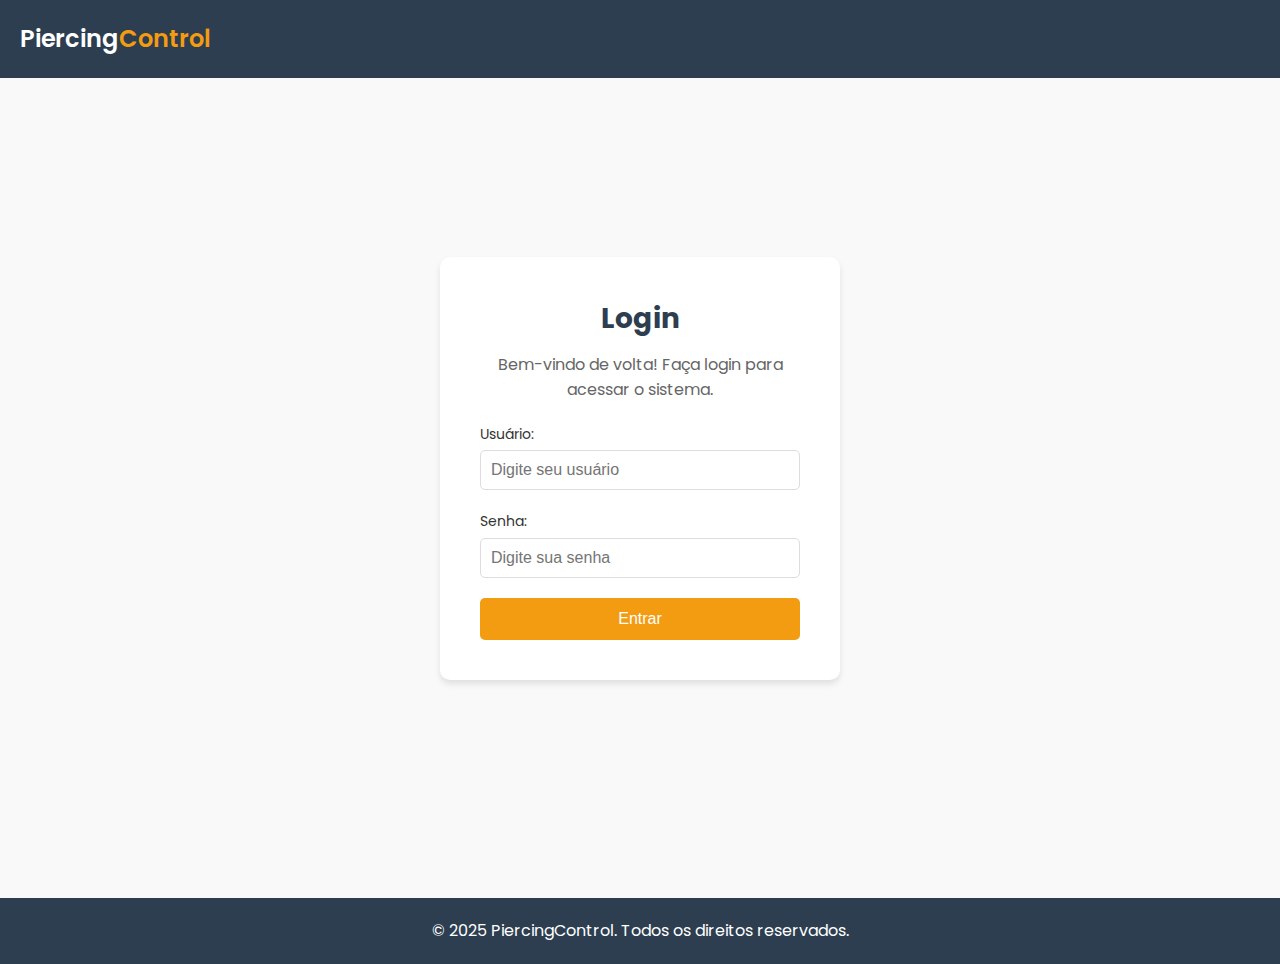
<file: index.html>
<!DOCTYPE html>
<html lang="pt-BR">
<head>
    <meta charset="UTF-8">
    <meta name="viewport" content="width=device-width, initial-scale=1.0">
    <title>Login - Bijuterias</title>
    <link rel="stylesheet" href="styles.css">
    <link href="https://fonts.googleapis.com/css2?family=Poppins:wght@300;400;500;600&display=swap" rel="stylesheet">
</head>
<body>
    <header class="header">
        <div class="logo">
            <h1>Piercing<span>Control</span></h1>
        </div>
    </header>

    <main class="login-container">
        <section class="login-box">
            <h2>Login</h2>
            <p>Bem-vindo de volta! Faça login para acessar o sistema.</p>
            <form id="loginForm">
                <div class="input-group">
                    <label for="username">Usuário:</label>
                    <input type="text" id="username" name="username" placeholder="Digite seu usuário" required>
                </div>
                <div class="input-group">
                    <label for="password">Senha:</label>
                    <input type="password" id="password" name="password" placeholder="Digite sua senha" required>
                </div>
                <button type="submit" class="login-btn">Entrar</button>
            </form>
        </section>
    </main>

    <footer class="footer">
        <p>&copy; 2025 PiercingControl. Todos os direitos reservados.</p>
    </footer>

    <script src="script.js"></script>
</body>
</html>
</file>
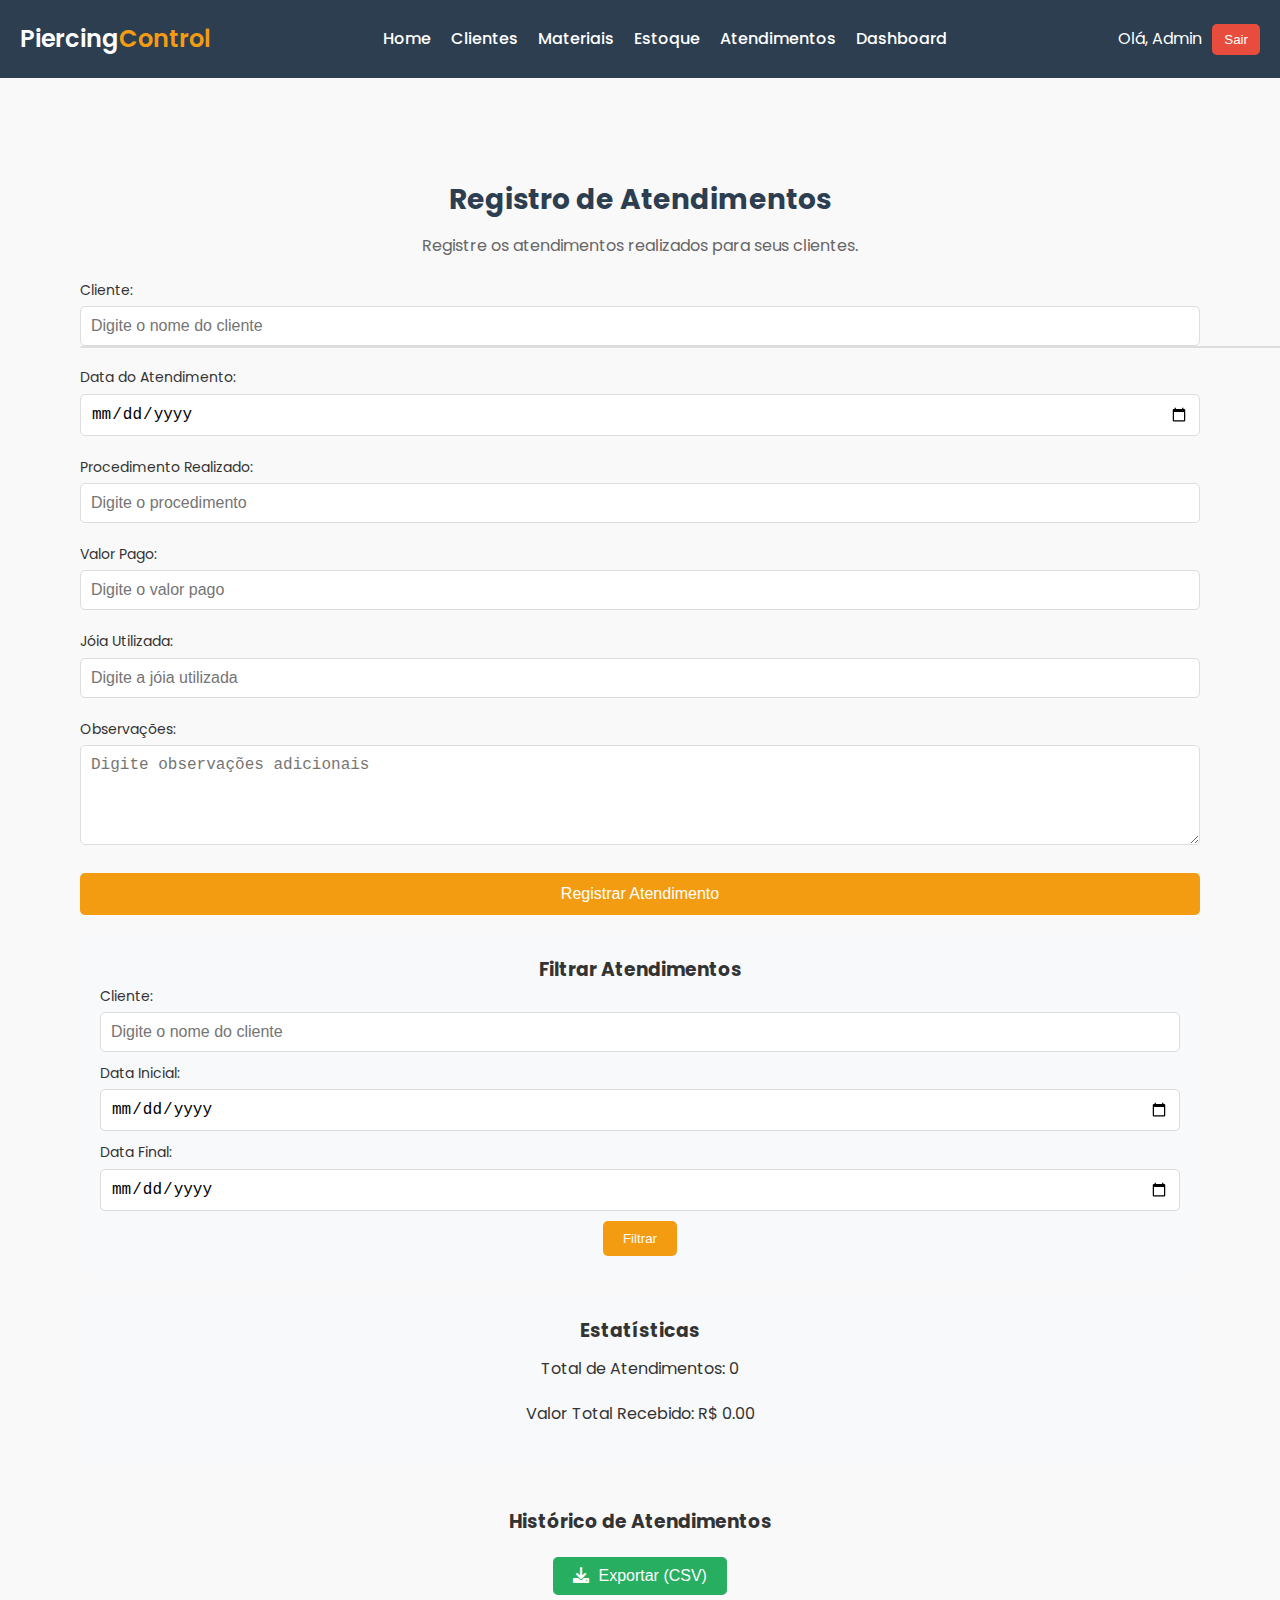
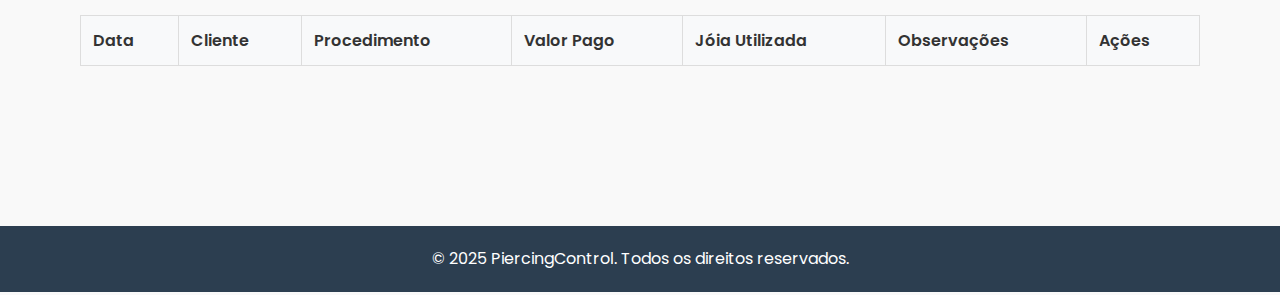
<file: atendimentos.html>
<!DOCTYPE html>
<html lang="pt-BR">
<head>
    <meta charset="UTF-8">
    <meta name="viewport" content="width=device-width, initial-scale=1.0">
    <title>Atendimentos - Bijuterias</title>
    <link rel="stylesheet" href="styles.css">
    <link href="https://fonts.googleapis.com/css2?family=Poppins:wght@300;400;500;600&display=swap" rel="stylesheet">
    <link rel="stylesheet" href="https://cdnjs.cloudflare.com/ajax/libs/font-awesome/6.0.0-beta3/css/all.min.css">
</head>
<body>
    <header class="header">
        <div class="logo">
            <h1>Piercing<span>Control</span></h1>
        </div>
        <nav class="nav">
            <ul>
                <li><a href="home.html">Home</a></li>
                <li><a href="cliente.html">Clientes</a></li>
                <li><a href="materiais.html">Materiais</a></li>
                <li><a href="estoque.html">Estoque</a></li>
                <li><a href="atendimentos.html">Atendimentos</a></li>
                <li><a href="dashboard.html">Dashboard</a></li>
            </ul>
        </nav>
        <div class="user">
            <span>Olá, Admin</span>
            <button class="logout-btn">Sair</button>
        </div>
    </header>

    <main class="main-content">
        <section class="atendimentos-section">
            <h2>Registro de Atendimentos</h2>
            <p>Registre os atendimentos realizados para seus clientes.</p>

            <!-- Formulário de Atendimento -->
            <form id="atendimentoForm">
                <div class="input-group">
                    <label for="cliente">Cliente:</label>
                    <input type="text" id="cliente" name="cliente" placeholder="Digite o nome do cliente" required>
                    <div id="sugestoesClientes" class="sugestoes"></div>
                </div>
                <div class="input-group">
                    <label for="dataAtendimento">Data do Atendimento:</label>
                    <input type="date" id="dataAtendimento" name="dataAtendimento" required>
                </div>
                <div class="input-group">
                    <label for="procedimento">Procedimento Realizado:</label>
                    <input type="text" id="procedimento" name="procedimento" placeholder="Digite o procedimento" required>
                </div>
                <div class="input-group">
                    <label for="valorPago">Valor Pago:</label>
                    <input type="number" id="valorPago" name="valorPago" placeholder="Digite o valor pago" step="0.01" required>
                </div>
                <div class="input-group">
                    <label for="joiaUtilizada">Jóia Utilizada:</label>
                    <input type="text" id="joiaUtilizada" name="joiaUtilizada" placeholder="Digite a jóia utilizada">
                </div>
                <div class="input-group">
                    <label for="observacoes">Observações:</label>
                    <textarea id="observacoes" name="observacoes" placeholder="Digite observações adicionais"></textarea>
                </div>
                <button type="submit" class="submit-btn">Registrar Atendimento</button>
            </form>

            <!-- Filtros -->
            <div class="filtros">
                <h3>Filtrar Atendimentos</h3>
                <div class="input-group">
                    <label for="filtroCliente">Cliente:</label>
                    <input type="text" id="filtroCliente" placeholder="Digite o nome do cliente">
                </div>
                <div class="input-group">
                    <label for="filtroDataInicio">Data Inicial:</label>
                    <input type="date" id="filtroDataInicio">
                </div>
                <div class="input-group">
                    <label for="filtroDataFim">Data Final:</label>
                    <input type="date" id="filtroDataFim">
                </div>
                <button class="filtrar-btn" onclick="filtrarAtendimentos()">Filtrar</button>
            </div>

            <!-- Estatísticas -->
            <div class="estatisticas">
                <h3>Estatísticas</h3>
                <p>Total de Atendimentos: <span id="totalAtendimentos">0</span></p>
                <p>Valor Total Recebido: R$ <span id="valorTotalRecebido">0.00</span></p>
            </div>

            <!-- Lista de Atendimentos -->
            <div class="atendimentos-list">
                <h3>Histórico de Atendimentos</h3>
                <button class="exportar-btn" onclick="exportarAtendimentos()">
                    <i class="fas fa-download"></i> Exportar (CSV)
                </button>
                <table>
                    <thead>
                        <tr>
                            <th>Data</th>
                            <th>Cliente</th>
                            <th>Procedimento</th>
                            <th>Valor Pago</th>
                            <th>Jóia Utilizada</th>
                            <th>Observações</th>
                            <th>Ações</th>
                        </tr>
                    </thead>
                    <tbody id="listaAtendimentos">
                        <!-- Atendimentos serão carregados via JavaScript -->
                    </tbody>
                </table>
            </div>
        </section>
    </main>

    <footer class="footer">
        <p>&copy; 2025 PiercingControl. Todos os direitos reservados.</p>
    </footer>

    <script src="script.js"></script>
</body>
</html>
</file>
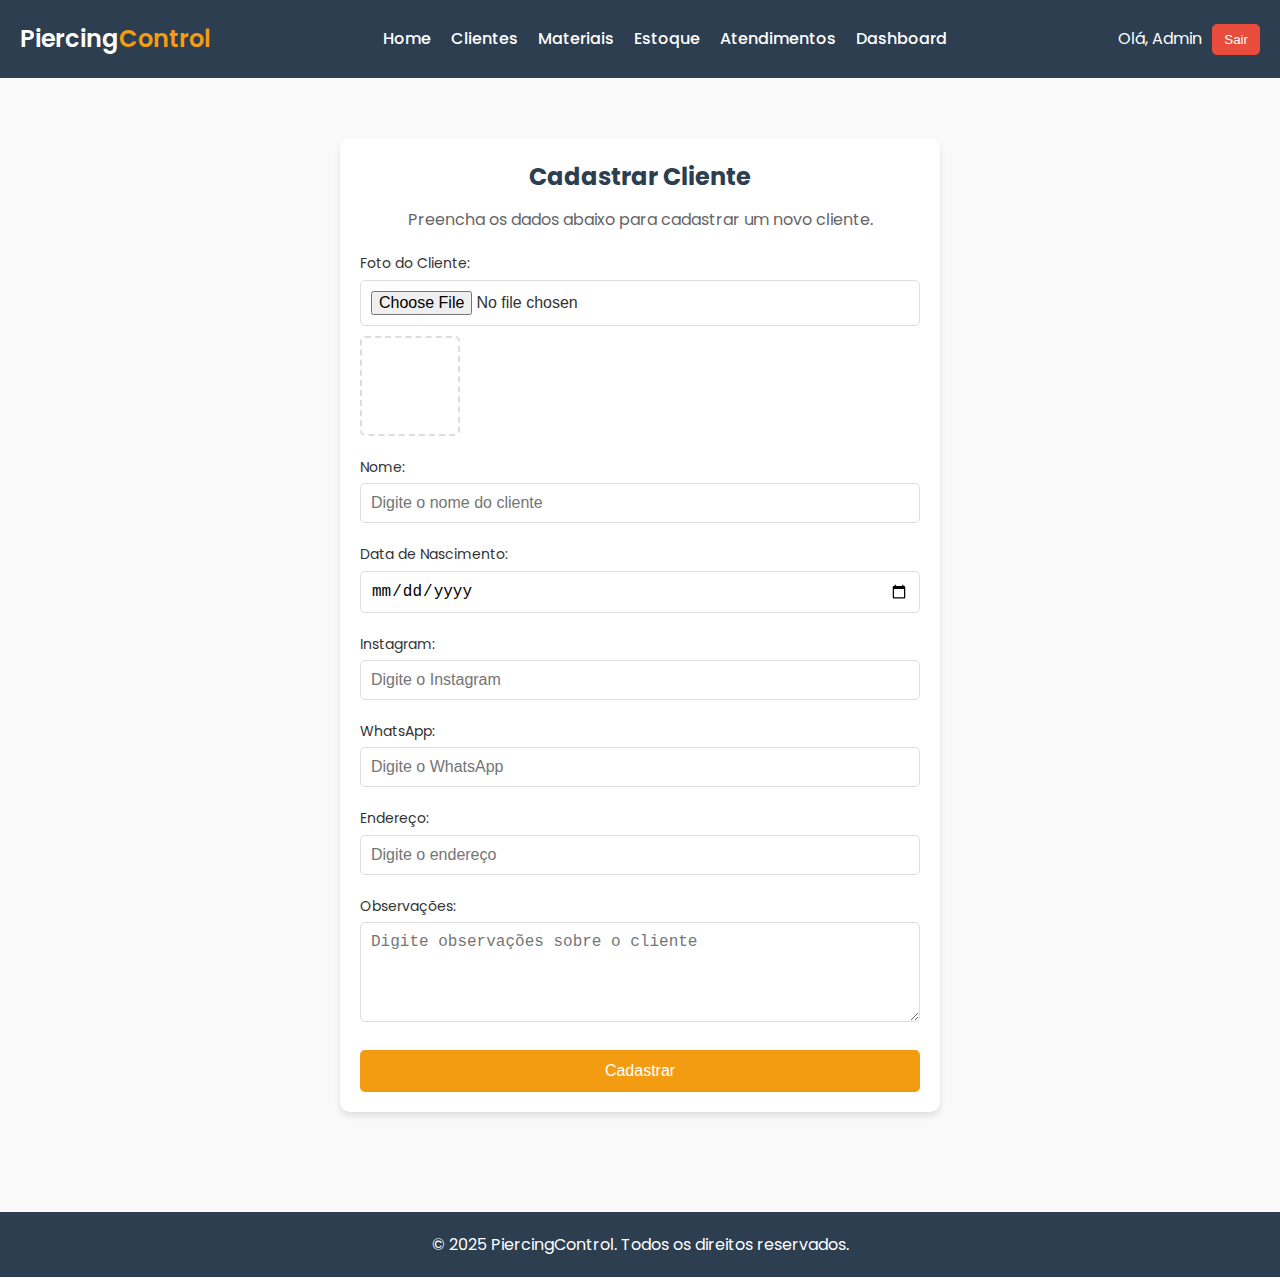
<file: cadastro-cliente.html>
<!DOCTYPE html>
<html lang="pt-BR">
<head>
    <meta charset="UTF-8">
    <meta name="viewport" content="width=device-width, initial-scale=1.0">
    <title>Cadastrar Cliente - Bijuterias</title>
    <link rel="stylesheet" href="styles.css">
    <link href="https://fonts.googleapis.com/css2?family=Poppins:wght@300;400;500;600&display=swap" rel="stylesheet">
</head>
<body>
    <header class="header">
        <div class="logo">
            <h1>Piercing<span>Control</span></h1>
        </div>
        <nav class="nav">
            <ul>
                <li><a href="home.html">Home</a></li>
                <li><a href="cliente.html">Clientes</a></li>
                <li><a href="materiais.html">Materiais</a></li>
                <li><a href="estoque.html">Estoque</a></li>
                <li><a href="atendimentos.html">Atendimentos</a></li>
                <li><a href="dashboard.html">Dashboard</a></li>
            </ul>
        </nav>
        <div class="user">
            <span>Olá, Admin</span>
            <button class="logout-btn">Sair</button>
        </div>
    </header>

    <main class="main-content">
        <section class="cadastro-section">
            <h2>Cadastrar Cliente</h2>
            <p>Preencha os dados abaixo para cadastrar um novo cliente.</p>
            <form id="clienteForm">
                <!-- Campo de Foto -->
                <div class="input-group">
                    <label for="foto">Foto do Cliente:</label>
                    <input type="file" id="foto" name="foto" accept="image/*" onchange="previewFoto(event)">
                    <div id="fotoPreview" class="foto-preview"></div>
                </div>

                <!-- Campos de Dados -->
                <div class="input-group">
                    <label for="nome">Nome:</label>
                    <input type="text" id="nome" name="nome" placeholder="Digite o nome do cliente" required>
                </div>
                <div class="input-group">
                    <label for="dataNascimento">Data de Nascimento:</label>
                    <input type="date" id="dataNascimento" name="dataNascimento" required>
                </div>
                <div class="input-group">
                    <label for="instagram">Instagram:</label>
                    <input type="text" id="instagram" name="instagram" placeholder="Digite o Instagram">
                </div>
                <div class="input-group">
                    <label for="whatsapp">WhatsApp:</label>
                    <input type="text" id="whatsapp" name="whatsapp" placeholder="Digite o WhatsApp" required>
                </div>
                <div class="input-group">
                    <label for="endereco">Endereço:</label>
                    <input type="text" id="endereco" name="endereco" placeholder="Digite o endereço">
                </div>
                <div class="input-group">
                    <label for="observacoes">Observações:</label>
                    <textarea id="observacoes" name="observacoes" placeholder="Digite observações sobre o cliente"></textarea>
                </div>

                <button type="submit" class="submit-btn">Cadastrar</button>
            </form>
        </section>
    </main>

    <footer class="footer">
        <p>&copy; 2025 PiercingControl. Todos os direitos reservados.</p>
    </footer>

    <script src="script.js"></script>
</body>
</html>
</file>
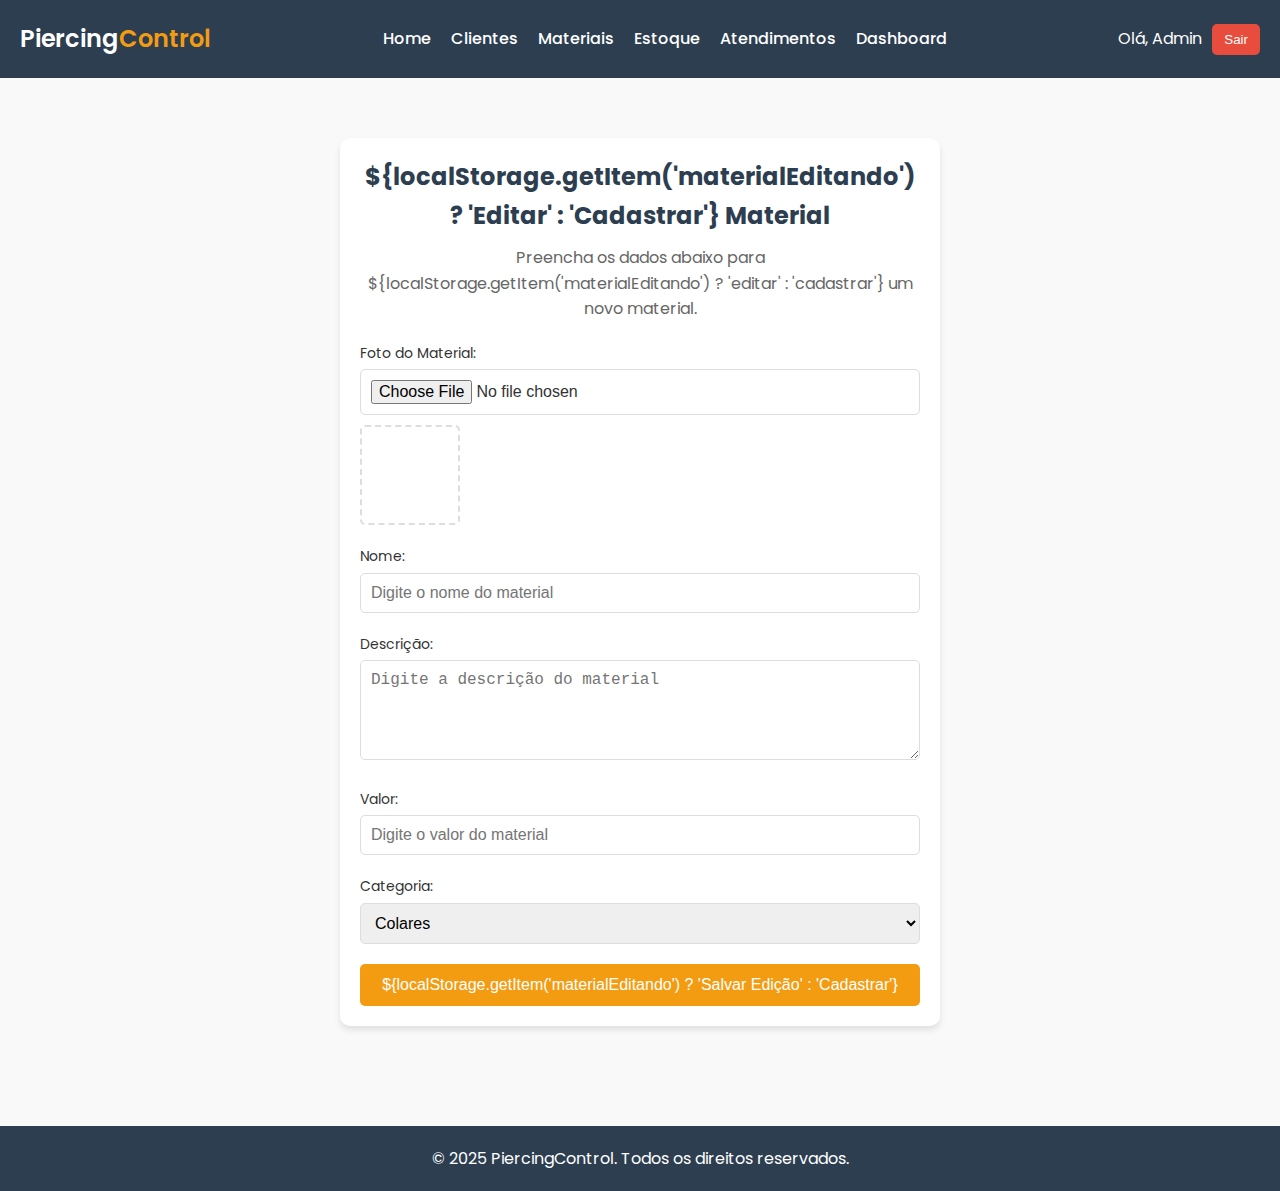
<file: cadastro-material.html>
<!DOCTYPE html>
<html lang="pt-BR">
<head>
    <meta charset="UTF-8">
    <meta name="viewport" content="width=device-width, initial-scale=1.0">
    <title>Cadastrar Material - Bijuterias</title>
    <link rel="stylesheet" href="styles.css">
    <link href="https://fonts.googleapis.com/css2?family=Poppins:wght@300;400;500;600&display=swap" rel="stylesheet">
    <link rel="stylesheet" href="https://cdnjs.cloudflare.com/ajax/libs/font-awesome/6.0.0-beta3/css/all.min.css">
</head>
<body>
    <header class="header">
        <div class="logo">
            <h1>Piercing<span>Control</span></h1>
        </div>
        <nav class="nav">
            <ul>
                <li><a href="home.html">Home</a></li>
                <li><a href="cliente.html">Clientes</a></li>
                <li><a href="materiais.html">Materiais</a></li>
                <li><a href="estoque.html">Estoque</a></li>
                <li><a href="atendimentos.html">Atendimentos</a></li>
                <li><a href="dashboard.html">Dashboard</a></li>
            </ul>
        </nav>
        <div class="user">
            <span>Olá, Admin</span>
            <button class="logout-btn">Sair</button>
        </div>
    </header>

    <main class="main-content">
        <section class="cadastro-section">
            <h2>${localStorage.getItem('materialEditando') ? 'Editar' : 'Cadastrar'} Material</h2>
            <p>Preencha os dados abaixo para ${localStorage.getItem('materialEditando') ? 'editar' : 'cadastrar'} um novo material.</p>
            <form id="materialForm">
                <!-- Campo de Foto -->
                <div class="input-group">
                    <label for="foto">Foto do Material:</label>
                    <input type="file" id="foto" name="foto" accept="image/*" onchange="previewFoto(event)">
                    <div id="fotoPreview" class="foto-preview"></div>
                </div>

                <!-- Campos de Dados -->
                <div class="input-group">
                    <label for="nome">Nome:</label>
                    <input type="text" id="nome" name="nome" placeholder="Digite o nome do material" required>
                </div>
                <div class="input-group">
                    <label for="descricao">Descrição:</label>
                    <textarea id="descricao" name="descricao" placeholder="Digite a descrição do material"></textarea>
                </div>
                <div class="input-group">
                    <label for="valor">Valor:</label>
                    <input type="number" id="valor" name="valor" placeholder="Digite o valor do material" step="0.01" required>
                </div>
                <div class="input-group">
                    <label for="categoria">Categoria:</label>
                    <select id="categoria" name="categoria">
                        <option value="colares">Colares</option>
                        <option value="aneis">Anéis</option>
                        <option value="pulseiras">Pulseiras</option>
                        <option value="brincos">Brincos</option>
                        <option value="outros">Outros</option>
                    </select>
                </div>

                <button type="submit" class="submit-btn">${localStorage.getItem('materialEditando') ? 'Salvar Edição' : 'Cadastrar'}</button>
            </form>
        </section>
    </main>

    <footer class="footer">
        <p>&copy; 2025 PiercingControl. Todos os direitos reservados.</p>
    </footer>

    <script src="script.js"></script>
</body>
</html>
</file>
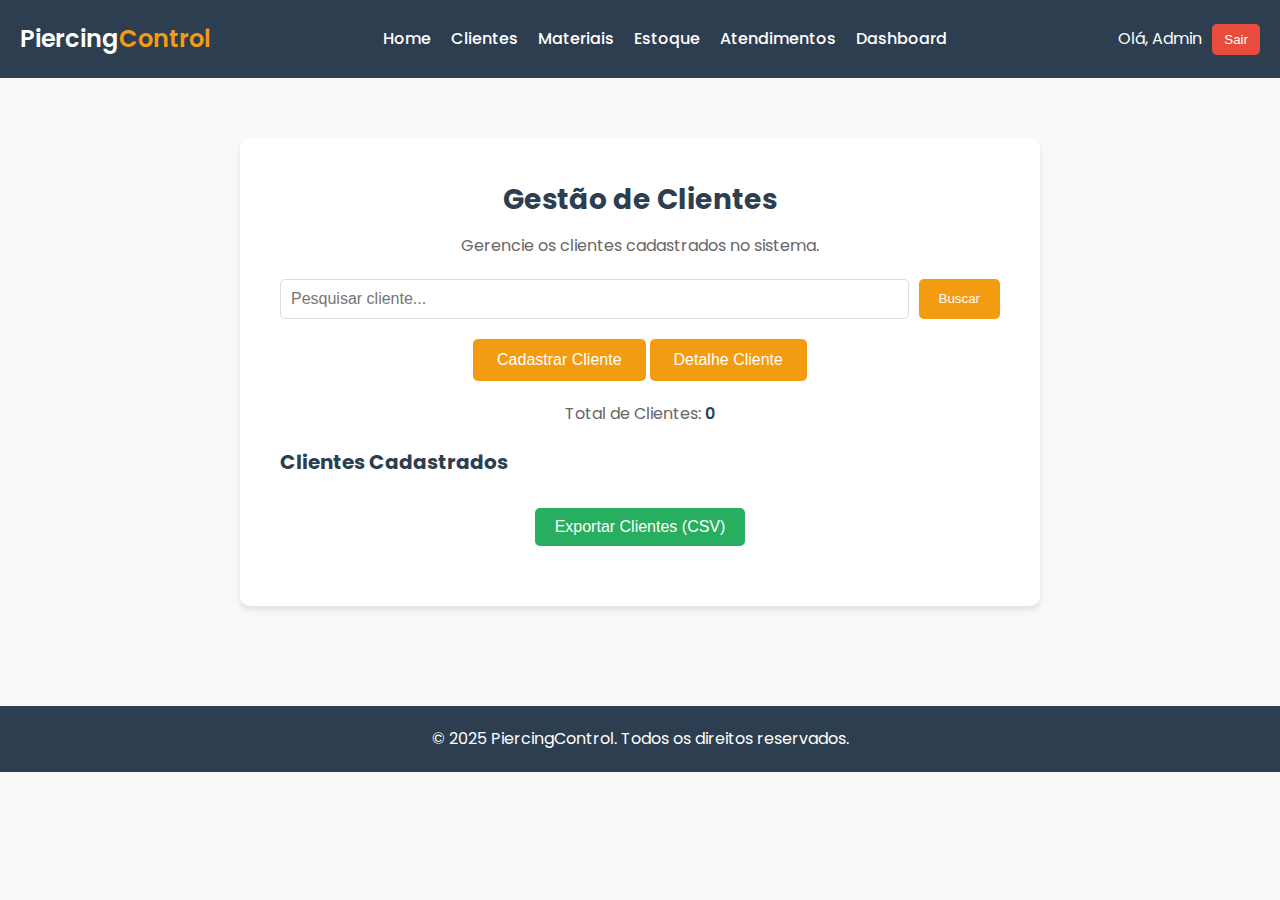
<file: cliente.html>
<!DOCTYPE html>
<html lang="pt-BR">
<head>
    <meta charset="UTF-8">
    <meta name="viewport" content="width=device-width, initial-scale=1.0">
    <title>Clientes - Bijuterias</title>
    <link rel="stylesheet" href="styles.css">
    <link href="https://fonts.googleapis.com/css2?family=Poppins:wght@300;400;500;600&display=swap" rel="stylesheet">
</head>
<body>
    <header class="header">
        <div class="logo">
            <h1>Piercing<span>Control</span></h1>
        </div>
        <nav class="nav">
            <ul>
                <li><a href="home.html">Home</a></li>
                <li><a href="cliente.html">Clientes</a></li>
                <li><a href="materiais.html">Materiais</a></li>
                <li><a href="estoque.html">Estoque</a></li>
                <li><a href="atendimentos.html">Atendimentos</a></li>
                <li><a href="dashboard.html">Dashboard</a></li>
            </ul>
        </nav>
        <div class="user">
            <span>Olá, Admin</span>
            <button class="logout-btn">Sair</button>
        </div>
    </header>

    <main class="main-content">
        <section class="clientes-section">
            <h2>Gestão de Clientes</h2>
            <p>Gerencie os clientes cadastrados no sistema.</p>

            <!-- Barra de Pesquisa -->
            <div class="search-bar">
                <input type="text" id="searchInput" placeholder="Pesquisar cliente...">
                <button class="search-btn">Buscar</button>
            </div>

            <!-- Botão de Cadastrar Cliente -->
            <button class="cadastrar-cliente-btn" onclick="window.location.href='cadastro-cliente.html'">Cadastrar Cliente</button>

            <!-- Botão de detalhe Cliente -->
            <button class="detalhe-cliente-btn" onclick="window.location.href='detalhe_cliente.html'">Detalhe Cliente</button>

            <!-- Estatísticas Rápidas -->
            <div class="stats">
                <p>Total de Clientes: <span id="totalClientes">0</span></p>
            </div>

            <!-- Lista de Clientes -->
            <div class="clientes-list">
                <h3>Clientes Cadastrados</h3>
                <ul id="listaClientes">
                    <!-- Lista de clientes será preenchida via JavaScript -->
                </ul>
            </div>

            <!-- Botão de Exportar Dados -->
            <button class="exportar-btn" onclick="exportarClientes()">Exportar Clientes (CSV)</button>
        </section>
    </main>

    <footer class="footer">
        <p>&copy; 2025 PiercingControl. Todos os direitos reservados.</p>
    </footer>

    <script src="script.js"></script>
</body>
</html>
</file>
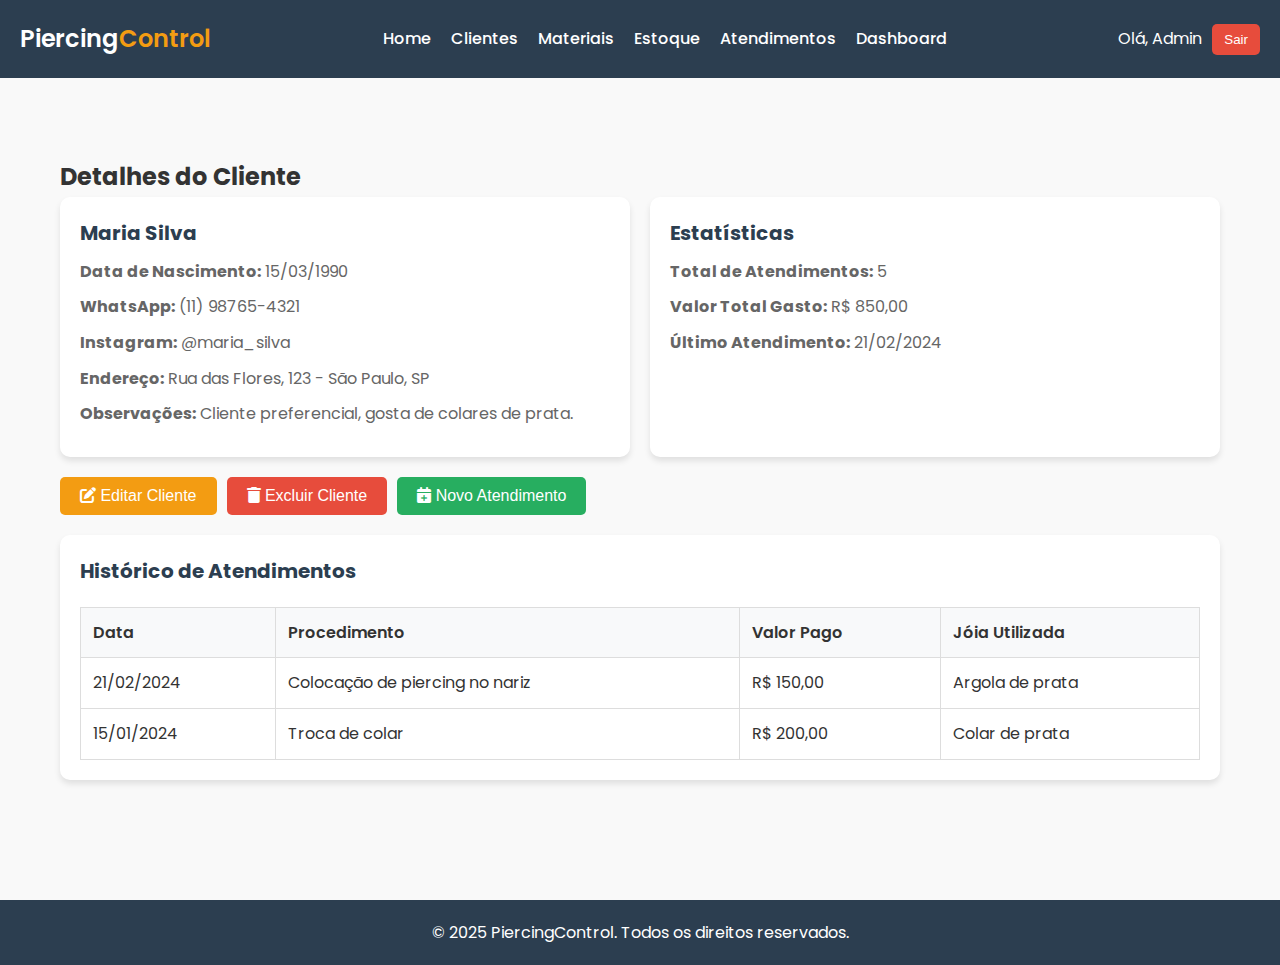
<file: detalhe_cliente.html>
<!DOCTYPE html>
<html lang="pt-BR">
<head>
    <meta charset="UTF-8">
    <meta name="viewport" content="width=device-width, initial-scale=1.0">
    <title>Clientes - Bijuterias</title>
    <link rel="stylesheet" href="styles.css">
    <link href="https://fonts.googleapis.com/css2?family=Poppins:wght@300;400;500;600&display=swap" rel="stylesheet">
    <link rel="stylesheet" href="https://cdnjs.cloudflare.com/ajax/libs/font-awesome/6.0.0-beta3/css/all.min.css">
</head>
<body>
    <header class="header">
        <div class="logo">
            <h1>Piercing<span>Control</span></h1>
        </div>
        <nav class="nav">
            <ul>
                <li><a href="home.html">Home</a></li>
                <li><a href="cliente.html">Clientes</a></li>
                <li><a href="materiais.html">Materiais</a></li>
                <li><a href="estoque.html">Estoque</a></li>
                <li><a href="atendimentos.html">Atendimentos</a></li>
                <li><a href="dashboard.html">Dashboard</a></li>
            </ul>
        </nav>
        <div class="user">
            <span>Olá, Admin</span>
            <button class="logout-btn">Sair</button>
        </div>
    </header>

    <main class="main-content">
        <section class="cliente-section">
            <h2>Detalhes do Cliente</h2>

            <!-- Informações do Cliente -->
            <div class="cliente-info">
                <div class="cliente-card">
                    <h3>Maria Silva</h3>
                    <p><strong>Data de Nascimento:</strong> 15/03/1990</p>
                    <p><strong>WhatsApp:</strong> (11) 98765-4321</p>
                    <p><strong>Instagram:</strong> @maria_silva</p>
                    <p><strong>Endereço:</strong> Rua das Flores, 123 - São Paulo, SP</p>
                    <p><strong>Observações:</strong> Cliente preferencial, gosta de colares de prata.</p>
                </div>

                <!-- Estatísticas do Cliente -->
                <div class="estatisticas-card">
                    <h3>Estatísticas</h3>
                    <p><strong>Total de Atendimentos:</strong> 5</p>
                    <p><strong>Valor Total Gasto:</strong> R$ 850,00</p>
                    <p><strong>Último Atendimento:</strong> 21/02/2024</p>
                </div>
            </div>

            <!-- Botões de Ação -->
            <div class="acoes-cliente">
                <button class="editar-btn" onclick="editarCliente()">
                    <i class="fas fa-edit"></i> Editar Cliente
                </button>
                <button class="excluir-btn" onclick="excluirCliente()">
                    <i class="fas fa-trash"></i> Excluir Cliente
                </button>
                <button class="novo-atendimento-btn" onclick="novoAtendimento()">
                    <i class="fas fa-calendar-plus"></i> Novo Atendimento
                </button>
            </div>

            <!-- Histórico de Atendimentos -->
            <div class="historico-atendimentos">
                <h3>Histórico de Atendimentos</h3>
                <table>
                    <thead>
                        <tr>
                            <th>Data</th>
                            <th>Procedimento</th>
                            <th>Valor Pago</th>
                            <th>Jóia Utilizada</th>
                        </tr>
                    </thead>
                    <tbody>
                        <tr>
                            <td>21/02/2024</td>
                            <td>Colocação de piercing no nariz</td>
                            <td>R$ 150,00</td>
                            <td>Argola de prata</td>
                        </tr>
                        <tr>
                            <td>15/01/2024</td>
                            <td>Troca de colar</td>
                            <td>R$ 200,00</td>
                            <td>Colar de prata</td>
                        </tr>
                        <!-- Mais atendimentos serão carregados dinamicamente via JavaScript -->
                    </tbody>
                </table>
            </div>
        </section>
    </main>

    <footer class="footer">
        <p>&copy; 2025 PiercingControl. Todos os direitos reservados.</p>
    </footer>

    <script src="script.js"></script>
</body>
</html>
</file>
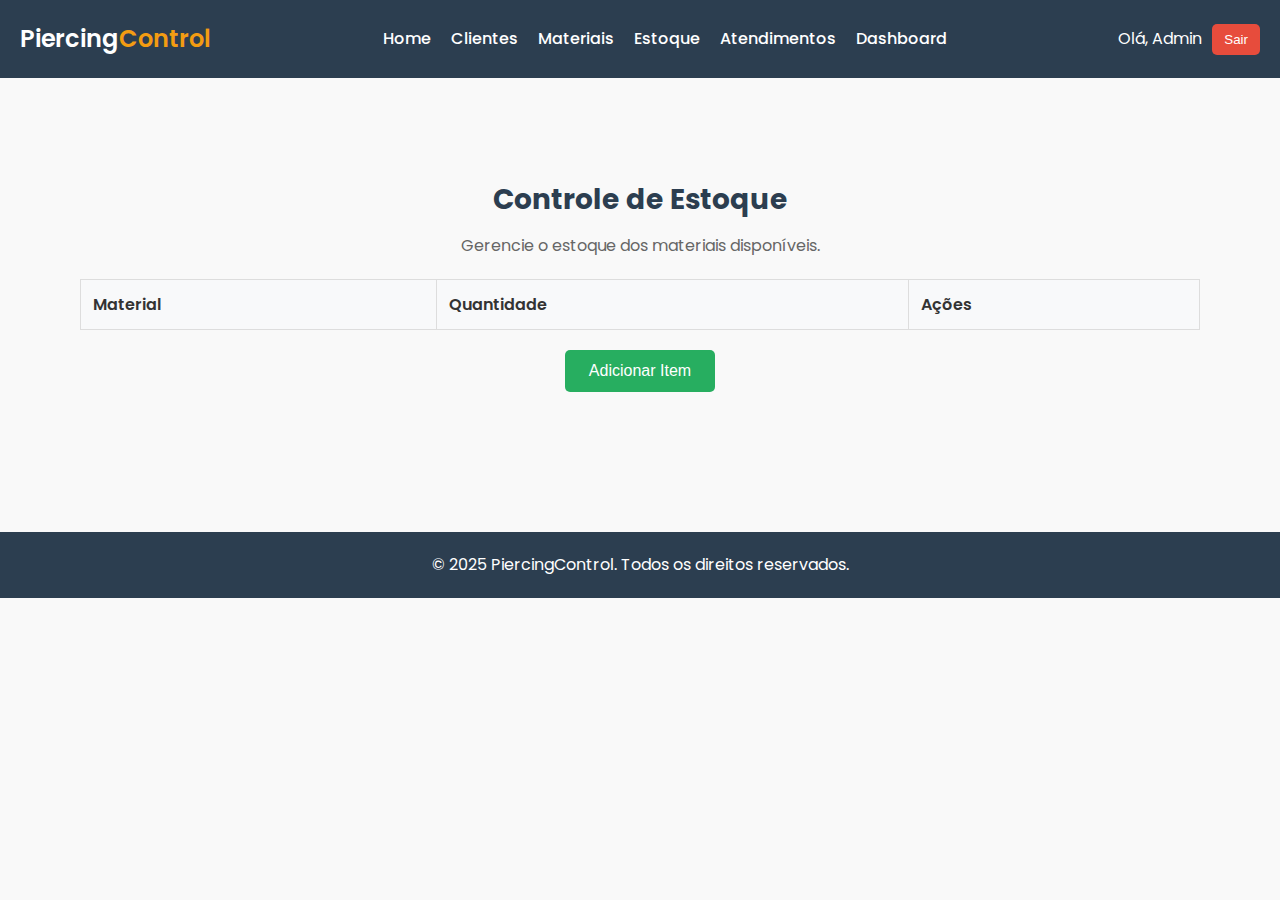
<file: estoque.html>
<!DOCTYPE html>
<html lang="pt-BR">
<head>
    <meta charset="UTF-8">
    <meta name="viewport" content="width=device-width, initial-scale=1.0">
    <title>Controle de Estoque - Bijuterias</title>
    <link rel="stylesheet" href="styles.css">
    <link href="https://fonts.googleapis.com/css2?family=Poppins:wght@300;400;500;600&display=swap" rel="stylesheet">
</head>
<body>
    <header class="header">
        <div class="logo">
            <h1>Piercing<span>Control</span></h1>
        </div>
        <nav class="nav">
            <ul>
                <li><a href="home.html">Home</a></li>
                <li><a href="cliente.html">Clientes</a></li>
                <li><a href="materiais.html">Materiais</a></li>
                <li><a href="estoque.html">Estoque</a></li>
                <li><a href="atendimentos.html">Atendimentos</a></li>
                <li><a href="dashboard.html">Dashboard</a></li>
            </ul>
        </nav>
        <div class="user">
            <span>Olá, Admin</span>
            <button class="logout-btn">Sair</button>
        </div>
    </header>

    <main class="main-content">
        <section class="estoque-section">
            <h2>Controle de Estoque</h2>
            <p>Gerencie o estoque dos materiais disponíveis.</p>

            <!-- Tabela de Estoque -->
            <div class="estoque-table">
                <table>
                    <thead>
                        <tr>
                            <th>Material</th>
                            <th>Quantidade</th>
                            <th>Ações</th>
                        </tr>
                    </thead>
                    <tbody id="estoqueList">
                        <!-- Itens de estoque serão carregados via JavaScript -->
                    </tbody>
                </table>
            </div>

            <!-- Botão para adicionar novo item ao estoque -->
            <button class="adicionar-item-btn" onclick="abrirModalAdicionarItem()">Adicionar Item</button>
        </section>
    </main>

    <!-- Modal para adicionar/editar item no estoque -->
    <div id="modalEstoque" class="modal">
        <div class="modal-content">
            <span class="close-btn" onclick="fecharModal()">&times;</span>
            <h3 id="modalTitulo">Adicionar Item ao Estoque</h3>
            <form id="estoqueForm">
                <div class="input-group">
                    <label for="material">Material:</label>
                    <select id="material" name="material" required>
                        <!-- Opções de materiais serão carregadas via JavaScript -->
                    </select>
                </div>
                <div class="input-group">
                    <label for="quantidade">Quantidade:</label>
                    <input type="number" id="quantidade" name="quantidade" placeholder="Digite a quantidade" required>
                </div>
                <button type="submit" class="submit-btn">Salvar</button>
            </form>
        </div>
    </div>

    <footer class="footer">
        <p>&copy; 2025 PiercingControl. Todos os direitos reservados.</p>
    </footer>

    <script src="script.js"></script>
</body>
</html>
</file>
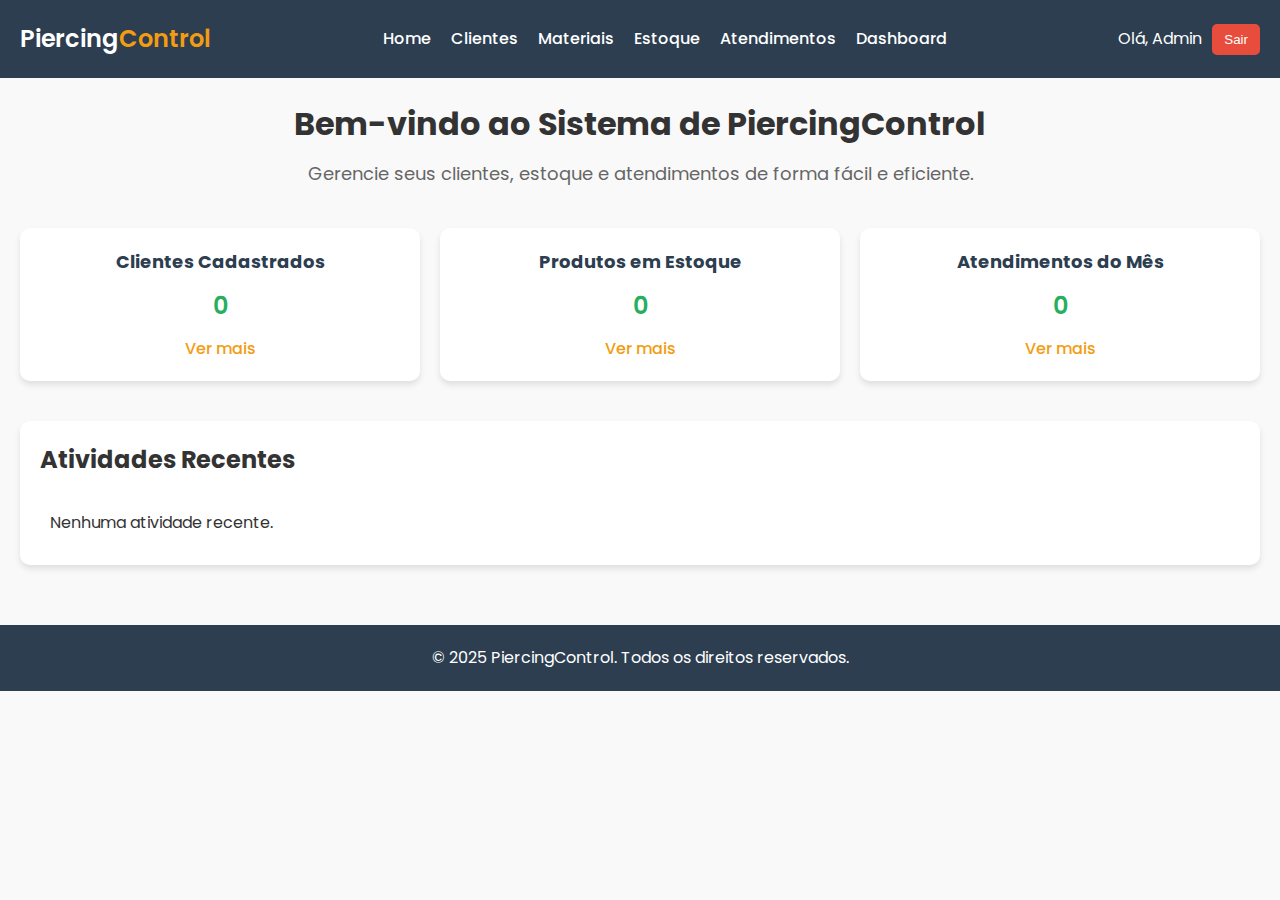
<file: home.html>
<!DOCTYPE html>
<html lang="pt-BR">
<head>
    <meta charset="UTF-8">
    <meta name="viewport" content="width=device-width, initial-scale=1.0">
    <title>Home - Bijuterias</title>
    <link rel="stylesheet" href="styles.css">
    <link href="https://fonts.googleapis.com/css2?family=Poppins:wght@300;400;500;600&display=swap" rel="stylesheet">
</head>
<body>
    <header class="header">
        <div class="logo">
            <h1>Piercing<span>Control</span></h1>
        </div>
        <nav class="nav">
            <ul>
                <li><a href="home.html">Home</a></li>
                <li><a href="cliente.html">Clientes</a></li>
                <li><a href="materiais.html">Materiais</a></li>
                <li><a href="estoque.html">Estoque</a></li>
                <li><a href="atendimentos.html">Atendimentos</a></li>
                <li><a href="dashboard.html">Dashboard</a></li>
            </ul>
        </nav>
        <div class="user">
            <span>Olá, Admin</span>
            <button class="logout-btn">Sair</button>
        </div>
    </header>

    <main class="main-content">
        <section class="welcome-section">
            <h2>Bem-vindo ao Sistema de PiercingControl</h2>
            <p>Gerencie seus clientes, estoque e atendimentos de forma fácil e eficiente.</p>
        </section>

        <section class="cards-section">
            <div class="card">
                <h3>Clientes Cadastrados</h3>
                <p id="clientCount">0</p>
                <a href="cadastro-cliente.html">Ver mais</a>
            </div>
            <div class="card">
                <h3>Produtos em Estoque</h3>
                <p id="stockCount">0</p>
                <a href="estoque.html">Ver mais</a>
            </div>
            <div class="card">
                <h3>Atendimentos do Mês</h3>
                <p id="attendanceCount">0</p>
                <a href="atendimentos.html">Ver mais</a>
            </div>
        </section>

        <section class="recent-activities">
            <h3>Atividades Recentes</h3>
            <ul id="activitiesList">
                <li>Nenhuma atividade recente.</li>
            </ul>
        </section>
    </main>

    <footer class="footer">
        <p>&copy; 2025 PiercingControl. Todos os direitos reservados.</p>
    </footer>

    <script src="script.js"></script>
</body>
</html>
</file>
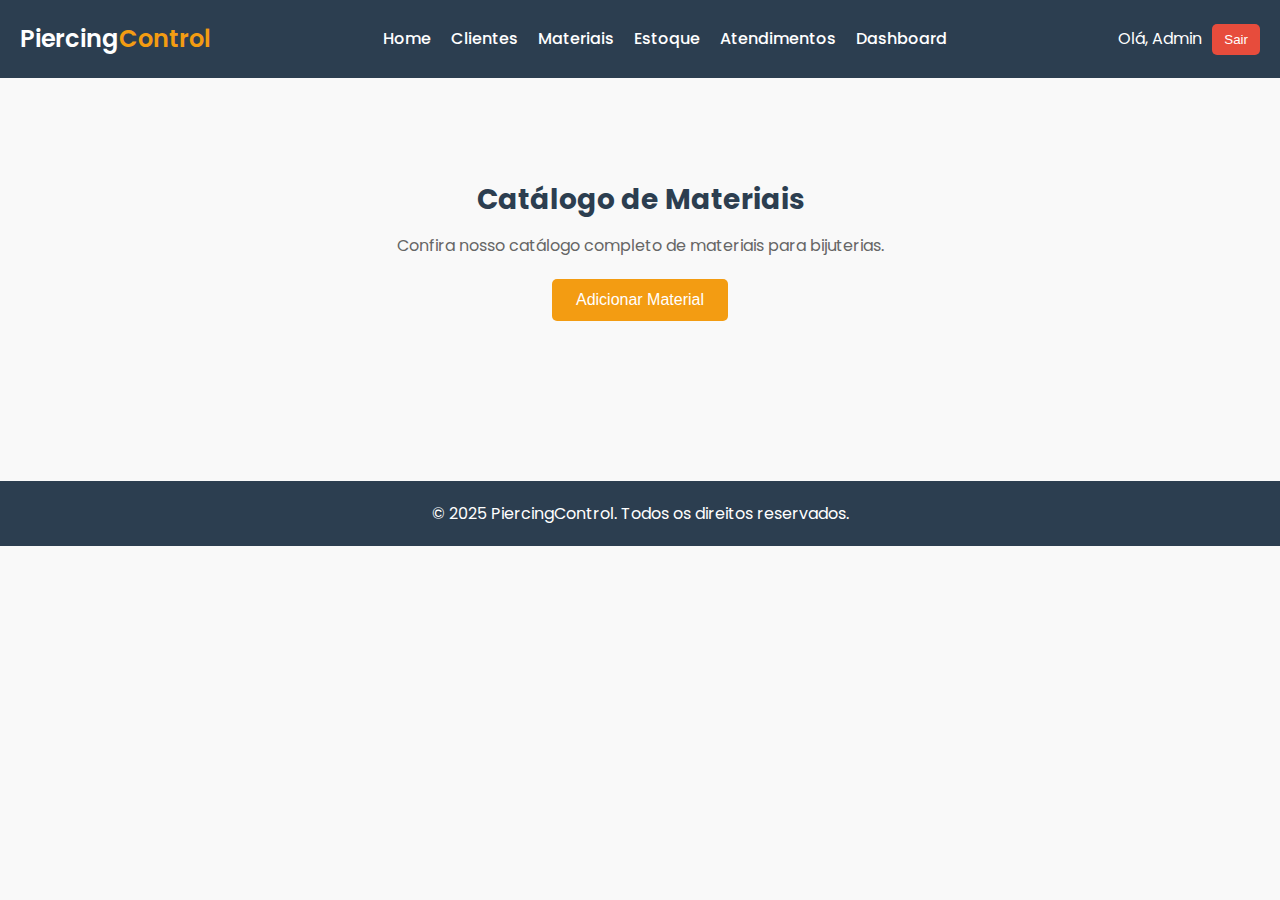
<file: materiais.html>
<!DOCTYPE html>
<html lang="pt-BR">
<head>
    <meta charset="UTF-8">
    <meta name="viewport" content="width=device-width, initial-scale=1.0">
    <title>Catálogo de Materiais - Bijuterias</title>
    <link rel="stylesheet" href="styles.css">
    <link href="https://fonts.googleapis.com/css2?family=Poppins:wght@300;400;500;600&display=swap" rel="stylesheet">
</head>
<body>
    <header class="header">
        <div class="logo">
            <h1>Piercing<span>Control</span></h1>
        </div>
        <nav class="nav">
            <ul>
                <li><a href="home.html">Home</a></li>
                <li><a href="cliente.html">Clientes</a></li>
                <li><a href="materiais.html">Materiais</a></li>
                <li><a href="estoque.html">Estoque</a></li>
                <li><a href="atendimentos.html">Atendimentos</a></li>
                <li><a href="dashboard.html">Dashboard</a></li>
            </ul>
        </nav>
        <div class="user">
            <span>Olá, Admin</span>
            <button class="logout-btn">Sair</button>
        </div>
    </header>

    <main class="main-content">
        <section class="materiais-section">
            <h2>Catálogo de Materiais</h2>
            <p>Confira nosso catálogo completo de materiais para bijuterias.</p>

            <!-- Botão para adicionar novo material -->
            <button class="adicionar-material-btn" onclick="window.location.href='cadastro-material.html'">Adicionar Material</button>

            <!-- Lista de Materiais -->
            <div class="materiais-list" id="materiaisList">
                <!-- Materiais serão carregados via JavaScript -->
            </div>
        </section>
    </main>

    <footer class="footer">
        <p>&copy; 2025 PiercingControl. Todos os direitos reservados.</p>
    </footer>

    <script src="script.js"></script>
</body>
</html>
</file>
<file: styles.css>
/* Reset básico */
* {
    margin: 0;
    padding: 0;
    box-sizing: border-box;
}

body {
    font-family: 'Poppins', sans-serif;
    background-color: #f9f9f9;
    color: #333;
    line-height: 1.6;
}

/* Header */
.header {
    display: flex;
    justify-content: space-between;
    align-items: center;
    padding: 20px;
    background-color: #2c3e50;
    color: #fff;
}

.logo h1 {
    font-size: 24px;
    font-weight: 600;
}

.logo span {
    color: #f39c12;
}

.nav ul {
    list-style: none;
    display: flex;
    gap: 20px;
}

.nav ul li a {
    color: #fff;
    text-decoration: none;
    font-weight: 500;
    transition: color 0.3s;
}

.nav ul li a:hover {
    color: #f39c12;
}

.user {
    display: flex;
    align-items: center;
    gap: 10px;
}

.logout-btn {
    background-color: #e74c3c;
    color: #fff;
    border: none;
    padding: 8px 12px;
    border-radius: 5px;
    cursor: pointer;
    transition: background-color 0.3s;
}

.logout-btn:hover {
    background-color: #c0392b;
}

/* Main Content */
.main-content {
    padding: 20px;
}

.welcome-section {
    text-align: center;
    margin-bottom: 40px;
}

.welcome-section h2 {
    font-size: 32px;
    margin-bottom: 10px;
}

.welcome-section p {
    font-size: 18px;
    color: #666;
}

.cards-section {
    display: grid;
    grid-template-columns: repeat(auto-fit, minmax(250px, 1fr));
    gap: 20px;
    margin-bottom: 40px;
}

.card {
    background-color: #fff;
    padding: 20px;
    border-radius: 10px;
    box-shadow: 0 4px 6px rgba(0, 0, 0, 0.1);
    text-align: center;
    transition: transform 0.3s;
}

.card:hover {
    transform: translateY(-5px);
}

.card h3 {
    font-size: 20px;
    margin-bottom: 10px;
}

.card p {
    font-size: 24px;
    font-weight: 600;
    color: #2c3e50;
}

.card a {
    display: inline-block;
    margin-top: 10px;
    color: #f39c12;
    text-decoration: none;
    font-weight: 500;
}

.recent-activities {
    background-color: #fff;
    padding: 20px;
    border-radius: 10px;
    box-shadow: 0 4px 6px rgba(0, 0, 0, 0.1);
}

.recent-activities h3 {
    font-size: 24px;
    margin-bottom: 20px;
}

.recent-activities ul {
    list-style: none;
}

.recent-activities ul li {
    padding: 10px;
    border-bottom: 1px solid #eee;
}

.recent-activities ul li:last-child {
    border-bottom: none;
}

/* Footer */
.footer {
    text-align: center;
    padding: 20px;
    background-color: #2c3e50;
    color: #fff;
    margin-top: 40px;
}

/* Estilos específicos para a página de login */
.login-container {
    display: flex;
    justify-content: center;
    align-items: center;
    min-height: calc(100vh - 120px); /* Altura total menos header e footer */
    padding: 20px;
}

.login-box {
    background-color: #fff;
    padding: 40px;
    border-radius: 10px;
    box-shadow: 0 4px 6px rgba(0, 0, 0, 0.1);
    text-align: center;
    max-width: 400px;
    width: 100%;
}

.login-box h2 {
    font-size: 28px;
    margin-bottom: 10px;
    color: #2c3e50;
}

.login-box p {
    font-size: 16px;
    color: #666;
    margin-bottom: 20px;
}

.input-group {
    margin-bottom: 20px;
    text-align: left;
}

.input-group label {
    display: block;
    font-size: 14px;
    color: #333;
    margin-bottom: 5px;
}

.input-group input {
    width: 100%;
    padding: 10px;
    border: 1px solid #ddd;
    border-radius: 5px;
    font-size: 16px;
    transition: border-color 0.3s;
}

.input-group input:focus {
    border-color: #f39c12;
    outline: none;
}

.login-btn {
    width: 100%;
    padding: 12px;
    background-color: #f39c12;
    color: #fff;
    border: none;
    border-radius: 5px;
    font-size: 16px;
    cursor: pointer;
    transition: background-color 0.3s;
}

.login-btn:hover {
    background-color: #e67e22;
}

/* Estilos específicos para a página de cadastro de clientes */
.cadastro-section {
    background-color: #fff;
    padding: 40px;
    border-radius: 10px;
    box-shadow: 0 4px 6px rgba(0, 0, 0, 0.1);
    max-width: 600px;
    margin: 40px auto;
    text-align: center;
}

.cadastro-section h2 {
    font-size: 28px;
    margin-bottom: 10px;
    color: #2c3e50;
}

.cadastro-section p {
    font-size: 16px;
    color: #666;
    margin-bottom: 20px;
}

.input-group {
    margin-bottom: 20px;
    text-align: left;
}

.input-group label {
    display: block;
    font-size: 14px;
    color: #333;
    margin-bottom: 5px;
}

.input-group input {
    width: 100%;
    padding: 10px;
    border: 1px solid #ddd;
    border-radius: 5px;
    font-size: 16px;
    transition: border-color 0.3s;
}

.input-group input:focus {
    border-color: #f39c12;
    outline: none;
}

.submit-btn {
    width: 100%;
    padding: 12px;
    background-color: #f39c12;
    color: #fff;
    border: none;
    border-radius: 5px;
    font-size: 16px;
    cursor: pointer;
    transition: background-color 0.3s;
}

.submit-btn:hover {
    background-color: #e67e22;
}

/* Estilos específicos para a página de clientes */
.clientes-section {
    background-color: #fff;
    padding: 40px;
    border-radius: 10px;
    box-shadow: 0 4px 6px rgba(0, 0, 0, 0.1);
    max-width: 800px;
    margin: 40px auto;
    text-align: center;
}

.clientes-section h2 {
    font-size: 28px;
    margin-bottom: 10px;
    color: #2c3e50;
}

.clientes-section p {
    font-size: 16px;
    color: #666;
    margin-bottom: 20px;
}

.cadastrar-cliente-btn {
    padding: 12px 24px;
    background-color: #f39c12;
    color: #fff;
    border: none;
    border-radius: 5px;
    font-size: 16px;
    cursor: pointer;
    transition: background-color 0.3s;
    margin-bottom: 20px;
}

.detalhe-cliente-btn {
    padding: 12px 24px;
    background-color: #f39c12;
    color: #fff;
    border: none;
    border-radius: 5px;
    font-size: 16px;
    cursor: pointer;
    transition: background-color 0.3s;
    margin-bottom: 20px;
}


.cadastrar-cliente-btn:hover {
    background-color: #e67e22;
}

.clientes-list {
    text-align: left;
}

.clientes-list h3 {
    font-size: 20px;
    margin-bottom: 10px;
    color: #2c3e50;
}

.clientes-list ul {
    list-style: none;
    padding: 0;
}

.clientes-list ul li {
    padding: 10px;
    border-bottom: 1px solid #eee;
    font-size: 16px;
}

.clientes-list ul li:last-child {
    border-bottom: none;
}

.pesquisa-cliente {
    display: flex;
    align-items: center;
    gap: 10px;
}

.pesquisa-cliente input {
    padding: 5px;
    width: 250px;
}

.pesquisa-cliente button {
    padding: 6px 12px;
    background-color: #007bff;
    color: white;
    border: none;
    cursor: pointer;
}

.pesquisa-cliente button:hover {
    background-color: #0056b3;
}

/* Estilos para a barra de pesquisa */
.search-bar {
    display: flex;
    gap: 10px;
    margin-bottom: 20px;
}

.search-bar input {
    flex: 1;
    padding: 10px;
    border: 1px solid #ddd;
    border-radius: 5px;
    font-size: 16px;
}

.search-bar button {
    padding: 10px 20px;
    background-color: #f39c12;
    color: #fff;
    border: none;
    border-radius: 5px;
    cursor: pointer;
    transition: background-color 0.3s;
}

.search-bar button:hover {
    background-color: #e67e22;
}

/* Estilos para as estatísticas */
.stats {
    margin-bottom: 20px;
    font-size: 16px;
    color: #333;
}

.stats span {
    font-weight: 600;
    color: #2c3e50;
}

/* Estilos para o botão de exportar */
.exportar-btn {
    padding: 12px 24px;
    background-color: #27ae60;
    color: #fff;
    border: none;
    border-radius: 5px;
    font-size: 16px;
    cursor: pointer;
    transition: background-color 0.3s;
    margin-top: 20px;
}

.exportar-btn:hover {
    background-color: #219653;
}

/* Estilos para o campo de foto */
.foto-preview {
    margin-top: 10px;
    width: 100px;
    height: 100px;
    border: 2px dashed #ddd;
    border-radius: 5px;
    display: flex;
    align-items: center;
    justify-content: center;
    overflow: hidden;
}

.foto-preview img {
    max-width: 100%;
    max-height: 100%;
    border-radius: 5px;
}

/* Estilos para o textarea */
textarea {
    width: 100%;
    padding: 10px;
    border: 1px solid #ddd;
    border-radius: 5px;
    font-size: 16px;
    resize: vertical;
    min-height: 100px;
    transition: border-color 0.3s;
}

textarea:focus {
    border-color: #f39c12;
    outline: none;
}

/* Estilos para a página de materiais */
.materiais-section {
    padding: 40px;
    max-width: 1200px;
    margin: 40px auto;
    text-align: center;
}

.materiais-section h2 {
    font-size: 28px;
    margin-bottom: 10px;
    color: #2c3e50;
}

.materiais-section p {
    font-size: 16px;
    color: #666;
    margin-bottom: 20px;
}

.adicionar-material-btn {
    padding: 12px 24px;
    background-color: #f39c12;
    color: #fff;
    border: none;
    border-radius: 5px;
    font-size: 16px;
    cursor: pointer;
    transition: background-color 0.3s;
    margin-bottom: 20px;
}

.adicionar-material-btn:hover {
    background-color: #e67e22;
}

.materiais-list {
    display: grid;
    grid-template-columns: repeat(auto-fit, minmax(250px, 1fr));
    gap: 20px;
}

.material-card {
    background-color: #fff;
    padding: 20px;
    border-radius: 10px;
    box-shadow: 0 4px 6px rgba(0, 0, 0, 0.1);
    text-align: center;
    transition: transform 0.3s;
}

.material-card:hover {
    transform: translateY(-5px);
}

.material-card img {
    max-width: 100%;
    border-radius: 5px;
    margin-bottom: 10px;
}

.material-card h3 {
    font-size: 20px;
    margin-bottom: 10px;
    color: #2c3e50;
}

.material-card p {
    font-size: 16px;
    color: #666;
    margin-bottom: 10px;
}

.material-card .valor {
    font-size: 18px;
    font-weight: 600;
    color: #27ae60;
}

/* Estilos para os botões de editar e excluir */
.material-card .acoes {
    display: flex;
    gap: 10px;
    margin-top: 10px;
}

.material-card .acoes button {
    padding: 8px 12px;
    border: none;
    border-radius: 5px;
    font-size: 14px;
    cursor: pointer;
    transition: background-color 0.3s;
}

.material-card .acoes .editar-btn {
    background-color: #f39c12;
    color: #fff;
}

.material-card .acoes .editar-btn:hover {
    background-color: #e67e22;
}

.material-card .acoes .excluir-btn {
    background-color: #e74c3c;
    color: #fff;
}

.material-card .acoes .excluir-btn:hover {
    background-color: #c0392b;
}

/* Estilos para a página de estoque */
.estoque-section {
    padding: 40px;
    max-width: 1200px;
    margin: 40px auto;
    text-align: center;
}

.estoque-section h2 {
    font-size: 28px;
    margin-bottom: 10px;
    color: #2c3e50;
}

.estoque-section p {
    font-size: 16px;
    color: #666;
    margin-bottom: 20px;
}

.estoque-table {
    width: 100%;
    overflow-x: auto;
}

.estoque-table table {
    width: 100%;
    border-collapse: collapse;
    margin-bottom: 20px;
}

.estoque-table th, .estoque-table td {
    padding: 12px;
    border: 1px solid #ddd;
    text-align: left;
}

.estoque-table th {
    background-color: #f8f9fa;
    font-weight: 600;
}

.estoque-table td {
    background-color: #fff;
}

.estoque-table .acoes button {
    padding: 8px 12px;
    border: none;
    border-radius: 5px;
    font-size: 14px;
    cursor: pointer;
    transition: background-color 0.3s;
}

.estoque-table .acoes .editar-btn {
    background-color: #f39c12;
    color: #fff;
    margin-right: 5px;
}

.estoque-table .acoes .editar-btn:hover {
    background-color: #e67e22;
}

.estoque-table .acoes .excluir-btn {
    background-color: #e74c3c;
    color: #fff;
}

.estoque-table .acoes .excluir-btn:hover {
    background-color: #c0392b;
}

.adicionar-item-btn {
    padding: 12px 24px;
    background-color: #27ae60;
    color: #fff;
    border: none;
    border-radius: 5px;
    font-size: 16px;
    cursor: pointer;
    transition: background-color 0.3s;
}

.adicionar-item-btn:hover {
    background-color: #219653;
}

/* Estilos para o modal */
.modal {
    display: none;
    position: fixed;
    top: 0;
    left: 0;
    width: 100%;
    height: 100%;
    background-color: rgba(0, 0, 0, 0.5);
    justify-content: center;
    align-items: center;
}

.modal-content {
    background-color: #fff;
    padding: 20px;
    border-radius: 10px;
    width: 90%;
    max-width: 500px;
    position: relative;
}

.close-btn {
    position: absolute;
    top: 10px;
    right: 10px;
    font-size: 24px;
    cursor: pointer;
}

.modal h3 {
    font-size: 24px;
    margin-bottom: 20px;
    color: #2c3e50;
}

/* Estilos para a página de atendimentos */
.atendimentos-section {
    padding: 40px;
    max-width: 1200px;
    margin: 40px auto;
    text-align: center;
}

.atendimentos-section h2 {
    font-size: 28px;
    margin-bottom: 10px;
    color: #2c3e50;
}

.atendimentos-section p {
    font-size: 16px;
    color: #666;
    margin-bottom: 20px;
}

.atendimentos-list {
    margin-top: 40px;
    overflow-x: auto;
}

.atendimentos-list table {
    width: 100%;
    border-collapse: collapse;
    margin-bottom: 20px;
}

.atendimentos-list th, .atendimentos-list td {
    padding: 12px;
    border: 1px solid #ddd;
    text-align: left;
}

.atendimentos-list th {
    background-color: #f8f9fa;
    font-weight: 600;
}

.atendimentos-list td {
    background-color: #fff;
}

/* Estilos para sugestões de clientes */
.sugestoes {
    position: absolute;
    background-color: #fff;
    border: 1px solid #ddd;
    border-radius: 5px;
    max-height: 150px;
    overflow-y: auto;
    z-index: 1000;
    width: calc(100% - 20px);
}

.sugestoes div {
    padding: 10px;
    cursor: pointer;
    transition: background-color 0.3s;
}

.sugestoes div:hover {
    background-color: #f1f1f1;
}

/* Estilos para filtros */
.filtros {
    margin-top: 20px;
    padding: 20px;
    background-color: #f8f9fa;
    border-radius: 10px;
}

.filtros .input-group {
    margin-bottom: 10px;
}

.filtros .filtrar-btn {
    padding: 10px 20px;
    background-color: #f39c12;
    color: #fff;
    border: none;
    border-radius: 5px;
    cursor: pointer;
    transition: background-color 0.3s;
}

.filtros .filtrar-btn:hover {
    background-color: #e67e22;
}

/* Estilos para estatísticas */
.estatisticas {
    margin-top: 20px;
    padding: 20px;
    background-color: #f8f9fa;
    border-radius: 10px;
}

.estatisticas h3 {
    margin-bottom: 10px;
}

.estatisticas p {
    font-size: 16px;
    color: #333;
}

/* Estilos para botão de exportar */
.exportar-btn {
    padding: 10px 20px;
    background-color: #27ae60;
    color: #fff;
    border: none;
    border-radius: 5px;
    cursor: pointer;
    margin-bottom: 20px;
    transition: background-color 0.3s;
}

.exportar-btn:hover {
    background-color: #219653;
}

.exportar-btn i {
    margin-right: 5px;
}

/* Estilos para o dashboard */
.dashboard-section {
    padding: 40px;
    max-width: 1200px;
    margin: 40px auto;
    text-align: center;
}

.dashboard-section h2 {
    font-size: 28px;
    margin-bottom: 20px;
    color: #2c3e50;
}

/* Cards de Informações */
.cards {
    display: grid;
    grid-template-columns: repeat(auto-fit, minmax(200px, 1fr));
    gap: 20px;
    margin-bottom: 40px;
}

.card {
    background-color: #fff;
    padding: 20px;
    border-radius: 10px;
    box-shadow: 0 4px 6px rgba(0, 0, 0, 0.1);
    text-align: center;
    transition: transform 0.3s;
}

.card:hover {
    transform: translateY(-5px);
}

.card h3 {
    font-size: 18px;
    margin-bottom: 10px;
    color: #2c3e50;
}

.card p {
    font-size: 24px;
    font-weight: 600;
    color: #27ae60;
}

.card ul {
    list-style: none;
    padding: 0;
    text-align: left;
}

.card ul li {
    font-size: 14px;
    margin-bottom: 5px;
}

/* Gráficos */
.graficos {
    display: grid;
    grid-template-columns: repeat(auto-fit, minmax(400px, 1fr));
    gap: 20px;
    margin-bottom: 40px;
}

.grafico-card {
    background-color: #fff;
    padding: 20px;
    border-radius: 10px;
    box-shadow: 0 4px 6px rgba(0, 0, 0, 0.1);
}

.grafico-card h3 {
    font-size: 18px;
    margin-bottom: 20px;
    color: #2c3e50;
}

/* Links Rápidos */
.links-rapidos {
    margin-bottom: 40px;
}

.links-rapidos h3 {
    font-size: 18px;
    margin-bottom: 20px;
    color: #2c3e50;
}

.links {
    display: grid;
    grid-template-columns: repeat(auto-fit, minmax(200px, 1fr));
    gap: 20px;
}

.link-card {
    background-color: #fff;
    padding: 20px;
    border-radius: 10px;
    box-shadow: 0 4px 6px rgba(0, 0, 0, 0.1);
    text-align: center;
    text-decoration: none;
    color: #333;
    transition: transform 0.3s;
}

.link-card:hover {
    transform: translateY(-5px);
}

.link-card i {
    font-size: 24px;
    margin-bottom: 10px;
    color: #f39c12;
}

.link-card span {
    font-size: 16px;
    font-weight: 500;
}

/* Estilos Gerais */
body {
    font-family: 'Poppins', sans-serif;
    margin: 0;
    padding: 0;
    background-color: #f9f9f9;
    color: #333;
}

.header {
    display: flex;
    justify-content: space-between;
    align-items: center;
    padding: 20px;
    background-color: #2c3e50;
    color: #fff;
}

.logo h1 {
    font-size: 24px;
    font-weight: 600;
}

.logo span {
    color: #f39c12;
}

.nav ul {
    list-style: none;
    display: flex;
    gap: 20px;
    margin: 0;
    padding: 0;
}

.nav ul li a {
    color: #fff;
    text-decoration: none;
    font-weight: 500;
    transition: color 0.3s;
}

.nav ul li a:hover {
    color: #f39c12;
}

.user {
    display: flex;
    align-items: center;
    gap: 10px;
}

.logout-btn {
    background-color: #e74c3c;
    color: #fff;
    border: none;
    padding: 8px 12px;
    border-radius: 5px;
    cursor: pointer;
    transition: background-color 0.3s;
}

.logout-btn:hover {
    background-color: #c0392b;
}

.main-content {
    padding: 20px;
}

.dashboard-section {
    max-width: 1200px;
    margin: 0 auto;
}

/* Cards de Informações */
.cards {
    display: grid;
    grid-template-columns: repeat(auto-fit, minmax(200px, 1fr));
    gap: 20px;
    margin-bottom: 40px;
}

.card {
    background-color: #fff;
    padding: 20px;
    border-radius: 10px;
    box-shadow: 0 4px 6px rgba(0, 0, 0, 0.1);
    text-align: center;
    transition: transform 0.3s;
}

.card:hover {
    transform: translateY(-5px);
}

.card h3 {
    font-size: 18px;
    margin-bottom: 10px;
    color: #2c3e50;
}

.card p {
    font-size: 24px;
    font-weight: 600;
    color: #27ae60;
}

.card ul {
    list-style: none;
    padding: 0;
    text-align: left;
}

.card ul li {
    font-size: 14px;
    margin-bottom: 5px;
}

/* Gráficos */
.graficos {
    display: grid;
    grid-template-columns: repeat(auto-fit, minmax(300px, 1fr));
    gap: 20px;
    margin-bottom: 40px;
}

.grafico-card {
    background-color: #fff;
    padding: 20px;
    border-radius: 10px;
    box-shadow: 0 4px 6px rgba(0, 0, 0, 0.1);
}

.grafico-card h3 {
    font-size: 18px;
    margin-bottom: 20px;
    color: #2c3e50;
}

/* Links Rápidos */
.links-rapidos {
    margin-bottom: 40px;
}

.links-rapidos h3 {
    font-size: 18px;
    margin-bottom: 20px;
    color: #2c3e50;
}

.links {
    display: grid;
    grid-template-columns: repeat(auto-fit, minmax(200px, 1fr));
    gap: 20px;
}

.link-card {
    background-color: #fff;
    padding: 20px;
    border-radius: 10px;
    box-shadow: 0 4px 6px rgba(0, 0, 0, 0.1);
    text-align: center;
    text-decoration: none;
    color: #333;
    transition: transform 0.3s;
}

.link-card:hover {
    transform: translateY(-5px);
}

.link-card i {
    font-size: 24px;
    margin-bottom: 10px;
    color: #f39c12;
}

.link-card span {
    font-size: 16px;
    font-weight: 500;
}

/* Footer */
.footer {
    text-align: center;
    padding: 20px;
    background-color: #2c3e50;
    color: #fff;
}

/* Media Queries para Telas Pequenas (Celulares) */
@media (max-width: 768px) {
    .header {
        flex-direction: column;
        align-items: flex-start;
        padding: 10px;
    }

    .nav ul {
        flex-direction: column;
        gap: 10px;
    }

    .cards {
        grid-template-columns: 1fr;
    }

    .graficos {
        grid-template-columns: 1fr;
    }

    .links {
        grid-template-columns: 1fr;
    }

    .card h3 {
        font-size: 16px;
    }

    .card p {
        font-size: 20px;
    }

    .grafico-card h3 {
        font-size: 16px;
    }

    .link-card {
        padding: 15px;
    }

    .link-card i {
        font-size: 20px;
    }

    .link-card span {
        font-size: 14px;
    }
}

/* Estilos para a página de cadastro de materiais */
.cadastro-section {
    padding: 20px;
    max-width: 600px;
    margin: 40px auto;
    background-color: #fff;
    border-radius: 10px;
    box-shadow: 0 4px 6px rgba(0, 0, 0, 0.1);
}

.cadastro-section h2 {
    font-size: 24px;
    margin-bottom: 10px;
    color: #2c3e50;
}

.cadastro-section p {
    font-size: 16px;
    color: #666;
    margin-bottom: 20px;
}

.input-group {
    margin-bottom: 20px;
}

.input-group label {
    display: block;
    font-size: 14px;
    color: #333;
    margin-bottom: 5px;
}

.input-group input,
.input-group textarea,
.input-group select {
    width: 100%;
    padding: 10px;
    border: 1px solid #ddd;
    border-radius: 5px;
    font-size: 16px;
    transition: border-color 0.3s;
}

.input-group input:focus,
.input-group textarea:focus,
.input-group select:focus {
    border-color: #f39c12;
    outline: none;
}

.input-group textarea {
    resize: vertical;
    min-height: 100px;
}

.foto-preview {
    margin-top: 10px;
    width: 100px;
    height: 100px;
    border: 2px dashed #ddd;
    border-radius: 5px;
    display: flex;
    align-items: center;
    justify-content: center;
    overflow: hidden;
}

.foto-preview img {
    max-width: 100%;
    max-height: 100%;
    border-radius: 5px;
}

.submit-btn {
    width: 100%;
    padding: 12px;
    background-color: #f39c12;
    color: #fff;
    border: none;
    border-radius: 5px;
    font-size: 16px;
    cursor: pointer;
    transition: background-color 0.3s;
}

.submit-btn:hover {
    background-color: #e67e22;
}

/* Media Queries para Telas Pequenas (Celulares) */
@media (max-width: 768px) {
    .cadastro-section {
        padding: 15px;
    }

    .cadastro-section h2 {
        font-size: 20px;
    }

    .cadastro-section p {
        font-size: 14px;
    }

    .input-group input,
    .input-group textarea,
    .input-group select {
        font-size: 14px;
        padding: 8px;
    }

    .submit-btn {
        padding: 10px;
        font-size: 14px;
    }
}

/* Estilos para a página de clientes */
.cliente-section {
    padding: 20px;
    max-width: 1200px;
    margin: 40px auto;
}

.cliente-info {
    display: grid;
    grid-template-columns: 1fr 1fr;
    gap: 20px;
    margin-bottom: 20px;
}

.cliente-card, .estatisticas-card {
    background-color: #fff;
    padding: 20px;
    border-radius: 10px;
    box-shadow: 0 4px 6px rgba(0, 0, 0, 0.1);
}

.cliente-card h3, .estatisticas-card h3 {
    font-size: 20px;
    margin-bottom: 10px;
    color: #2c3e50;
}

.cliente-card p, .estatisticas-card p {
    font-size: 16px;
    color: #666;
    margin-bottom: 10px;
}

.acoes-cliente {
    display: flex;
    gap: 10px;
    margin-bottom: 20px;
}

.acoes-cliente button {
    padding: 10px 20px;
    border: none;
    border-radius: 5px;
    font-size: 16px;
    cursor: pointer;
    transition: background-color 0.3s;
}

.acoes-cliente .editar-btn {
    background-color: #f39c12;
    color: #fff;
}

.acoes-cliente .editar-btn:hover {
    background-color: #e67e22;
}

.acoes-cliente .excluir-btn {
    background-color: #e74c3c;
    color: #fff;
}

.acoes-cliente .excluir-btn:hover {
    background-color: #c0392b;
}

.acoes-cliente .novo-atendimento-btn {
    background-color: #27ae60;
    color: #fff;
}

.acoes-cliente .novo-atendimento-btn:hover {
    background-color: #219653;
}

.historico-atendimentos {
    background-color: #fff;
    padding: 20px;
    border-radius: 10px;
    box-shadow: 0 4px 6px rgba(0, 0, 0, 0.1);
}

.historico-atendimentos h3 {
    font-size: 20px;
    margin-bottom: 20px;
    color: #2c3e50;
}

.historico-atendimentos table {
    width: 100%;
    border-collapse: collapse;
}

.historico-atendimentos th, .historico-atendimentos td {
    padding: 12px;
    border: 1px solid #ddd;
    text-align: left;
}

.historico-atendimentos th {
    background-color: #f8f9fa;
    font-weight: 600;
}

/* Media Queries para Telas Pequenas (Celulares) */
@media (max-width: 768px) {
    .cliente-info {
        grid-template-columns: 1fr;
    }

    .acoes-cliente {
        flex-direction: column;
    }

    .acoes-cliente button {
        width: 100%;
    }

    .historico-atendimentos table {
        display: block;
        overflow-x: auto;
    }
}
</file>
